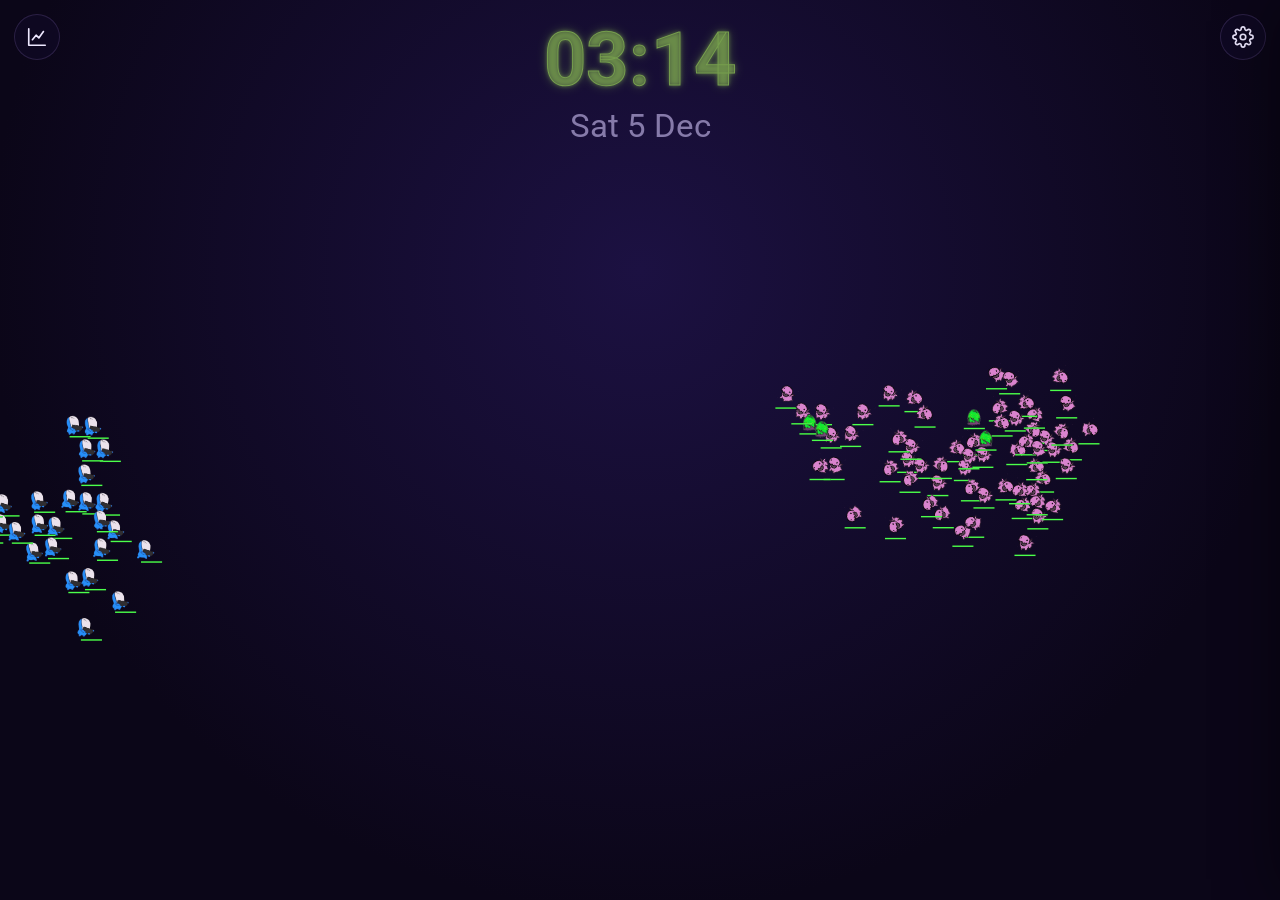
<file: index.html>
<!DOCTYPE html>
<html lang="en"><head><meta charset="utf-8"><title>🕒ClockLing</title>
<meta http-equiv="refresh" content="0; url=clockling.html">
<link rel="canonical" href="clockling.html"></head>
<body><a href="clockling.html">Open Clockling</a>
<script>location.replace("clockling.html" + location.hash);</script></body></html>
</file>
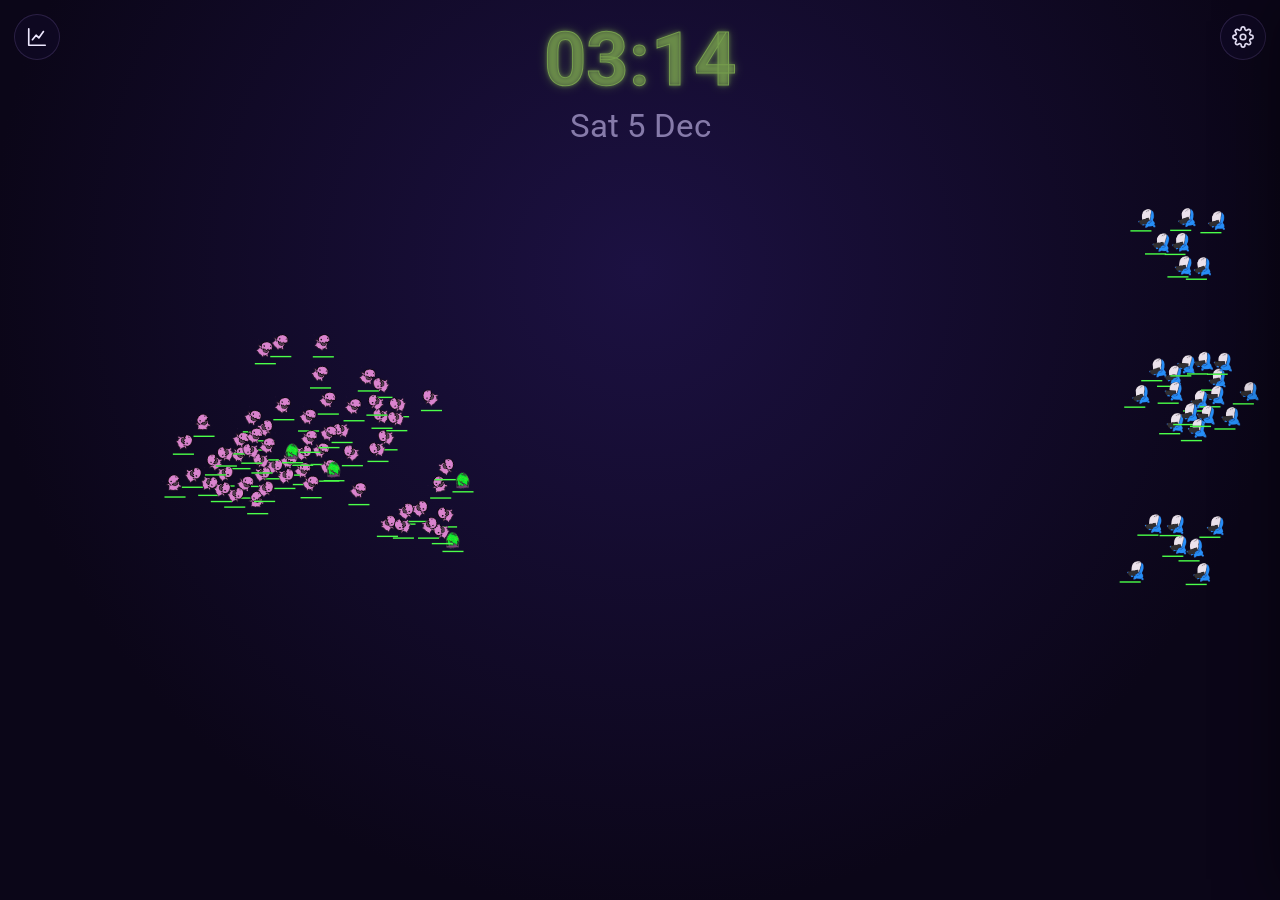
<file: clockling.html>
<!DOCTYPE html>
<html lang="en">
<head>
<meta charset="utf-8">
<meta name="viewport" content="width=device-width, initial-scale=1, viewport-fit=cover">
<title>🕒ClockLing</title>
<meta name="description" content="Time on top. Total war underneath. A live zerglings-vs-marines battle with a clock on top.">
<meta property="og:title" content="🕒ClockLing">
<meta property="og:description" content="Time on top. Total war underneath. A live zerglings-vs-marines battle with a clock on top.">
<meta property="og:image" content="https://raw.githubusercontent.com/mattsamuelau/clockling/main/docs/screenshot.png">
<meta name="theme-color" content="#0b0618">
<link rel="icon" href="app/icon.png">
<link rel="preconnect" href="https://fonts.googleapis.com">
<link rel="preconnect" href="https://fonts.gstatic.com" crossorigin>
<link href="https://fonts.googleapis.com/css2?family=Roboto:wght@400;500;700&display=swap" rel="stylesheet">
<style>
:root {
    --bg: #0b0618;
    --panel: rgba(19, 12, 42, 0.86);
    --card: rgba(255, 255, 255, 0.04);
    --line: rgba(195, 155, 255, 0.16);
    --text: #eee8ff;
    --dim: #a59bc9;
    --green: #b6ff5e;
    --purple: #c39bff;
    --radius: 14px;
    color-scheme: dark;
}
* { box-sizing: border-box; }
html, body { margin: 0; height: 100%; overflow: hidden; background: var(--bg); }
body { font: 14px/1.4 Roboto, "Segoe UI", system-ui, sans-serif; color: var(--text); -webkit-tap-highlight-color: transparent; }

/* ---------------------------------------------------------------- battlefield */
#stage { position: fixed; inset: 0; cursor: crosshair; user-select: none; }
#bg { position: absolute; inset: 0; background: radial-gradient(ellipse at 50% 30%, #1c1142 0%, #0b0618 72%); }
#swarm { position: absolute; inset: 0; width: 100%; height: 100%; z-index: 2; }
#clock {
    position: absolute; z-index: 3; pointer-events: none; padding: 0 4%;
    display: flex; flex-direction: column; text-align: center; align-items: center;
    opacity: 0.6;   /* the ESP32 learning: lighter so the battle reads through */
}
#clock.behind { z-index: 1; }
#clock.hidden { display: none; }
#clock .time {
    font-weight: 700; line-height: 1; letter-spacing: 0.01em;
    color: rgba(182, 255, 94, 0.35);
    -webkit-text-stroke: 1px #b6ff5e;
    text-shadow: 0 0 4px rgba(182, 255, 94, 0.7), 0 0 11px rgba(182, 255, 94, 0.45);
}
#clock .sec { font-weight: 700; color: #c3a6ff; margin-top: 0.15em; }
#clock .date { color: #cfc3f5; margin-top: 0.2em; }
#clock.p0 { top: 2.5%; left: 0; right: 0; }
#clock.p1 { top: 50%; left: 0; right: 0; transform: translateY(-50%); }
#clock.p2 { bottom: 3%; left: 0; right: 0; }
#clock.p3 { top: 2.5%; left: 0; align-items: flex-start; text-align: left; }
#clock.p4 { top: 2.5%; right: 0; align-items: flex-end; text-align: right; }
#clock.p5 { bottom: 3%; left: 0; align-items: flex-start; text-align: left; }
#clock.p6 { bottom: 3%; right: 0; align-items: flex-end; text-align: right; }

/* ---------------------------------------------------------------- gear button */
.fab {
    position: fixed; top: max(14px, env(safe-area-inset-top)); right: max(14px, env(safe-area-inset-right));
    z-index: 20; width: 46px; height: 46px; border-radius: 50%;
    border: 1px solid var(--line); background: rgba(19, 12, 42, 0.55);
    backdrop-filter: blur(10px); -webkit-backdrop-filter: blur(10px);
    color: var(--text); display: grid; place-items: center; cursor: pointer;
    transition: opacity 0.4s, transform 0.2s, background 0.2s;
}
.fab:hover { background: rgba(60, 40, 110, 0.75); transform: rotate(30deg); }
.fab svg { width: 22px; height: 22px; }
body.idle .fab { opacity: 0.12; }
body.embed .fab { opacity: 0; }
body.embed:hover .fab { opacity: 0.8; }
body.drawer-open .fab { opacity: 0; pointer-events: none; }

/* ---------------------------------------------------------------- drawer */
#drawer {
    position: fixed; top: 0; right: 0; bottom: 0; z-index: 30; width: min(380px, 100vw);
    background: var(--panel); border-left: 1px solid var(--line);
    backdrop-filter: blur(18px) saturate(140%); -webkit-backdrop-filter: blur(18px) saturate(140%);
    transform: translateX(105%); transition: transform 0.28s cubic-bezier(.2,.8,.2,1);
    display: flex; flex-direction: column; box-shadow: -20px 0 60px rgba(0, 0, 0, 0.45);
}
body.drawer-open #drawer { transform: none; }
@media (max-width: 640px) {
    #drawer { top: auto; left: 0; width: 100vw; height: 78vh; border-left: 0; border-top: 1px solid var(--line);
              border-radius: 20px 20px 0 0; transform: translateY(105%); }
}
.drawer-head { display: flex; align-items: center; gap: 10px; padding: 18px 18px 12px; }
.brand { flex: 1; }
.brand h1 { margin: 0; font-size: 20px; font-weight: 700; letter-spacing: 0.04em; color: var(--green);
            text-shadow: 0 0 12px rgba(182, 255, 94, 0.35); }
.brand p { margin: 2px 0 0; color: var(--dim); font-size: 12px; }
.icon-btn { width: 34px; height: 34px; border-radius: 10px; border: 1px solid var(--line); background: var(--card);
            color: var(--text); cursor: pointer; display: grid; place-items: center; font-size: 18px; }
.icon-btn:hover { border-color: var(--purple); }
.drawer-body { flex: 1; overflow-y: auto; padding: 4px 18px 18px; scrollbar-width: thin; scrollbar-color: #4b3f7a transparent; }
.card { background: var(--card); border: 1px solid var(--line); border-radius: var(--radius); padding: 6px 14px; margin-bottom: 12px; }
.card h2 { margin: 8px 0 4px; font-size: 11px; font-weight: 700; letter-spacing: 0.12em; text-transform: uppercase; color: var(--purple); }
.row { display: flex; align-items: center; gap: 12px; min-height: 44px; padding: 6px 0; border-top: 1px solid rgba(195, 155, 255, 0.07); }
.card h2 + .row { border-top: 0; }
/* ---------------------------------------------------------------- battle stats pop-out (top left) */
.fab-left { right: auto; left: max(14px, env(safe-area-inset-left)); }
.fab-left:hover { transform: none; }
body.stats-open .fab-left { opacity: 0; pointer-events: none; }
#statsPanel {
    position: fixed; z-index: 25; top: max(14px, env(safe-area-inset-top)); left: max(14px, env(safe-area-inset-left));
    width: min(360px, calc(100vw - 28px)); max-height: calc(100vh - 28px); overflow-y: auto;
    background: var(--panel); border: 1px solid var(--line); border-radius: var(--radius);
    backdrop-filter: blur(18px) saturate(140%); -webkit-backdrop-filter: blur(18px) saturate(140%);
    box-shadow: 0 20px 60px rgba(0, 0, 0, 0.45); padding: 0 14px;
    transform-origin: top left; transform: scale(0.92); opacity: 0; pointer-events: none;
    transition: transform 0.2s cubic-bezier(.2,.8,.2,1), opacity 0.2s;
}
body.stats-open #statsPanel { transform: none; opacity: 1; pointer-events: auto; }
.stats-head { display: flex; align-items: center; justify-content: space-between; padding: 14px 0 4px; }
.stats-head h1 { margin: 0; font-size: 13px; font-weight: 700; letter-spacing: 0.12em; text-transform: uppercase; color: var(--purple); }
.teams { display: grid; grid-template-columns: 1fr 1fr; gap: 10px; padding: 6px 0 10px; }
.team { border-radius: 10px; padding: 8px 10px; background: rgba(255, 255, 255, 0.03); border-top: 2px solid; }
.team.terran { border-color: #4a90ff; box-shadow: inset 0 0 0 1px rgba(74, 144, 255, 0.18); }
.team.zerg { border-color: #d9479f; box-shadow: inset 0 0 0 1px rgba(217, 71, 159, 0.18); }
.team-name { display: flex; align-items: center; gap: 6px; font-size: 11px; font-weight: 700; letter-spacing: 0.12em; text-transform: uppercase; margin-bottom: 4px; }
.team-name i { width: 8px; height: 8px; border-radius: 2px; }
.team.terran .team-name i { background: #4a90ff; box-shadow: 3px 0 0 #ff4d4d; }
.team.zerg .team-name i { background: #d9479f; box-shadow: 3px 0 0 var(--green); }
.team dl { display: grid; grid-template-columns: 1fr auto; gap: 2px 8px; margin: 0; font-size: 12px; }
.team dt { color: var(--dim); }
.team dd { margin: 0; text-align: right; font-weight: 700; font-variant-numeric: tabular-nums; color: var(--text); }
.chart-head { display: flex; align-items: center; justify-content: space-between; gap: 8px; padding-top: 4px; }
.chart-title { font-size: 12px; color: var(--dim); }
.seg.small button { padding: 3px 7px; font-size: 11px; }
.chart-wrap { position: relative; margin: 8px 0 4px; }
#statChart { display: block; width: 100%; height: 120px; border-radius: 8px; touch-action: none; }
.chart-tip { display: none; position: absolute; top: 4px; pointer-events: none; background: rgba(11, 6, 24, 0.94); border: 1px solid var(--line); border-radius: 8px; padding: 5px 8px; font-size: 11px; white-space: nowrap; }
.chart-tip b { display: block; color: var(--dim); font-weight: 500; margin-bottom: 2px; }
.chart-tip span { display: flex; align-items: center; gap: 5px; color: var(--text); font-variant-numeric: tabular-nums; }
.legend { display: flex; flex-wrap: wrap; gap: 4px 14px; font-size: 11px; color: var(--text); padding-bottom: 8px; }
.legend span { display: flex; align-items: center; gap: 5px; }
.legend .muted { color: var(--dim); }
.swatch { display: inline-block; width: 10px; height: 10px; border-radius: 3px; flex: none; }
.swatch.terran { background: #4a90ff; }
.swatch.zerg { background: #d9479f; }
#cardStats .btn.block { margin-bottom: 10px; }

.row .lbl { flex: 1; min-width: 0; }
.row .lbl b { display: block; font-weight: 500; }
.row .lbl small { display: block; color: var(--dim); font-size: 12px; }
.row.slider { flex-wrap: wrap; }
.row.slider .lbl { display: flex; justify-content: space-between; align-items: baseline; flex-basis: 100%; }
.row.stack .lbl { display: block; }
.row.slider .val { color: var(--green); font-variant-numeric: tabular-nums; font-weight: 700; }

/* switch */
.sw { position: relative; width: 44px; height: 26px; flex: none; }
.sw input { opacity: 0; width: 0; height: 0; position: absolute; }
.sw span { position: absolute; inset: 0; border-radius: 26px; background: #2b2150; border: 1px solid var(--line); transition: 0.2s; cursor: pointer; }
.sw span::after { content: ""; position: absolute; width: 20px; height: 20px; left: 2px; top: 2px; border-radius: 50%; background: #cfc4ff; transition: 0.2s; }
.sw input:checked + span { background: rgba(182, 255, 94, 0.35); border-color: var(--green); }
.sw input:checked + span::after { transform: translateX(18px); background: var(--green); }
.sw input:focus-visible + span { outline: 2px solid var(--purple); outline-offset: 2px; }

/* range */
input[type=range] { -webkit-appearance: none; appearance: none; width: 100%; height: 22px; background: transparent; cursor: pointer; }
input[type=range]::-webkit-slider-runnable-track { height: 6px; border-radius: 6px; background: linear-gradient(90deg, var(--green) var(--p, 50%), #2b2150 var(--p, 50%)); }
input[type=range]::-moz-range-track { height: 6px; border-radius: 6px; background: #2b2150; }
input[type=range]::-moz-range-progress { height: 6px; border-radius: 6px; background: var(--green); }
input[type=range]::-webkit-slider-thumb { -webkit-appearance: none; width: 20px; height: 20px; margin-top: -7px; border-radius: 50%; background: #fff; border: 3px solid var(--green); box-shadow: 0 0 10px rgba(182, 255, 94, 0.5); }
input[type=range]::-moz-range-thumb { width: 14px; height: 14px; border-radius: 50%; background: #fff; border: 3px solid var(--green); }

select, input[type=text], input[type=number], input[type=search] {
    background: #1a1236; color: var(--text); border: 1px solid var(--line); border-radius: 10px;
    padding: 8px 10px; font: inherit; outline: none;
}
select:focus, input:focus { border-color: var(--purple); }
select { cursor: pointer; }
input[type=text].wide, input[type=search] { width: 100%; }
input[type=number] { width: 88px; text-align: right; }
input.invalid { border-color: #ff6b6b; }

.seg { display: flex; background: #1a1236; border: 1px solid var(--line); border-radius: 10px; padding: 3px; gap: 2px; }
.seg button { flex: 1; border: 0; background: transparent; color: var(--dim); padding: 6px 8px; border-radius: 8px; cursor: pointer; font: inherit; font-size: 13px; }
.seg button.on { background: rgba(182, 255, 94, 0.18); color: var(--green); font-weight: 700; }

.btn { border: 1px solid var(--line); background: var(--card); color: var(--text); border-radius: 11px; padding: 10px 14px;
       font: inherit; font-weight: 500; cursor: pointer; transition: 0.15s; }
.btn:hover { border-color: var(--purple); background: rgba(195, 155, 255, 0.1); }
.btn.primary { background: var(--green); color: #12091f; border-color: var(--green); font-weight: 700; }
.btn.primary:hover { background: #c9ff86; }
.btn.block { width: 100%; margin: 6px 0 8px; }

/* advanced */
details.adv { border-top: 1px solid rgba(195, 155, 255, 0.07); }
details.adv:first-of-type { border-top: 0; }
details.adv summary { list-style: none; cursor: pointer; padding: 11px 0; display: flex; align-items: center; gap: 8px; font-weight: 500; }
details.adv summary::-webkit-details-marker { display: none; }
details.adv summary::before { content: "›"; color: var(--purple); font-size: 18px; transition: transform 0.2s; width: 10px; }
details.adv[open] summary::before { transform: rotate(90deg); }
details.adv summary .badge { margin-left: auto; font-size: 11px; color: #12091f; background: var(--green); border-radius: 10px; padding: 1px 7px; }
.adv-row { display: flex; align-items: center; gap: 8px; padding: 6px 0 6px 18px; }
.adv-row .lbl { flex: 1; min-width: 0; }
.adv-row .lbl b { display: block; font-weight: 500; font-size: 13px; }
.adv-row .lbl small { display: block; color: var(--dim); font-size: 11.5px; }
.adv-row.changed .lbl b { color: var(--green); }
.rev { border: 0; background: transparent; color: var(--dim); cursor: pointer; font-size: 16px; width: 26px; visibility: hidden; }
.adv-row.changed .rev { visibility: visible; }
.rev:hover { color: var(--green); }
#advSearch { margin: 6px 0 4px; }

.drawer-foot { padding: 14px 18px calc(14px + env(safe-area-inset-bottom)); border-top: 1px solid var(--line); display: flex; gap: 10px; }
.drawer-foot .btn { flex: 1; }
.fine { color: var(--dim); font-size: 12px; text-align: center; margin: 4px 0 14px; }
.fine a { color: var(--purple); }
kbd { font: 11px Roboto, monospace; border: 1px solid var(--line); border-radius: 5px; padding: 1px 5px; color: var(--text); }

/* ---------------------------------------------------------------- share modal */
#modal { position: fixed; inset: 0; z-index: 40; display: none; place-items: center; background: rgba(5, 2, 12, 0.6); backdrop-filter: blur(4px); padding: 16px; }
#modal.open { display: grid; }
.sheet { width: min(560px, 100%); max-height: 90vh; overflow-y: auto; background: #140c2c; border: 1px solid var(--line); border-radius: 18px; padding: 20px; box-shadow: 0 30px 80px rgba(0, 0, 0, 0.6); }
.sheet h3 { margin: 0 0 4px; font-size: 18px; }
.sheet > p { margin: 0 0 14px; color: var(--dim); font-size: 13px; }
.field { margin-bottom: 14px; }
.field label { display: block; font-weight: 500; margin-bottom: 6px; }
.field small { display: block; color: var(--dim); font-size: 12px; margin-top: 6px; }
.copy { display: flex; gap: 8px; }
.copy textarea { flex: 1; resize: none; height: 64px; background: #1a1236; color: var(--text); border: 1px solid var(--line); border-radius: 10px; padding: 8px 10px; font: 12px/1.4 ui-monospace, Consolas, monospace; }
.copy .btn { white-space: nowrap; }

#toast { position: fixed; left: 50%; bottom: 28px; z-index: 50; transform: translate(-50%, 20px); opacity: 0; pointer-events: none;
         background: #1f1540; border: 1px solid var(--line); color: var(--text); padding: 10px 16px; border-radius: 12px; transition: 0.25s; }
#toast.show { opacity: 1; transform: translate(-50%, 0); }
</style>
</head>
<body>
<div id="stage">
    <div id="bg"></div>
    <div id="clock" class="p0"><div class="time">--:--</div><div class="sec"></div><div class="date"></div></div>
    <canvas id="swarm"></canvas>
</div>

<button class="fab" id="gear" aria-label="Settings" title="Settings (S)">
    <svg viewBox="0 0 24 24" fill="none" stroke="currentColor" stroke-width="1.8" stroke-linecap="round" stroke-linejoin="round"><circle cx="12" cy="12" r="3"/><path d="M19.4 15a1.65 1.65 0 0 0 .33 1.82l.06.06a2 2 0 1 1-2.83 2.83l-.06-.06a1.65 1.65 0 0 0-1.82-.33 1.65 1.65 0 0 0-1 1.51V21a2 2 0 1 1-4 0v-.09A1.65 1.65 0 0 0 9 19.4a1.65 1.65 0 0 0-1.82.33l-.06.06a2 2 0 1 1-2.83-2.83l.06-.06A1.65 1.65 0 0 0 4.68 15a1.65 1.65 0 0 0-1.51-1H3a2 2 0 1 1 0-4h.09A1.65 1.65 0 0 0 4.6 9a1.65 1.65 0 0 0-.33-1.82l-.06-.06a2 2 0 1 1 2.83-2.83l.06.06A1.65 1.65 0 0 0 9 4.68a1.65 1.65 0 0 0 1-1.51V3a2 2 0 1 1 4 0v.09a1.65 1.65 0 0 0 1 1.51 1.65 1.65 0 0 0 1.82-.33l.06-.06a2 2 0 1 1 2.83 2.83l-.06.06A1.65 1.65 0 0 0 19.4 9a1.65 1.65 0 0 0 1.51 1H21a2 2 0 1 1 0 4h-.09a1.65 1.65 0 0 0-1.51 1z"/></svg>
</button>

<button class="fab fab-left" id="statsBtn" aria-label="Battle stats" title="Battle stats (T)" aria-expanded="false" aria-controls="statsPanel">
    <svg viewBox="0 0 24 24" fill="none" stroke="currentColor" stroke-width="1.8" stroke-linecap="round" stroke-linejoin="round"><path d="M3 3v18h18"/><path d="M7 15l4-5 3 3 5-7"/></svg>
</button>

<aside id="statsPanel" aria-label="Battle stats" aria-hidden="true">
    <div class="stats-head">
        <h1>Battle stats</h1>
        <button class="icon-btn" id="closeStats" aria-label="Close battle stats">&times;</button>
    </div>
    <section id="cardStats"></section>
</aside>

<aside id="drawer" aria-label="Settings">
    <div class="drawer-head">
        <div class="brand"><h1>CLOCKLING</h1><p>Time on top. Total war underneath.</p></div>
        <button class="icon-btn" id="closeDrawer" aria-label="Close settings">&times;</button>
    </div>
    <div class="drawer-body" id="drawerBody">
        <section class="card" id="cardClock"><h2>Clock</h2></section>
        <section class="card" id="cardBattle"><h2>Battle</h2></section>
        <section class="card" id="cardAdv">
            <h2>Advanced tuning</h2>
            <input type="search" id="advSearch" placeholder="Search settings, e.g. marine range" aria-label="Search settings">
            <div id="advGroups"></div>
        </section>
        <p class="fine">Tap the battlefield to splat units &middot; <kbd>S</kbd> settings &middot; <kbd>R</kbd> restart<br>
            <a href="https://github.com/mattsamuelau/clockling" target="_blank" rel="noopener">github.com/mattsamuelau/clockling</a></p>
    </div>
    <div class="drawer-foot">
        <button class="btn" id="resetAll">Reset all</button>
        <button class="btn primary" id="openShare">Share / embed</button>
    </div>
</aside>

<div id="modal" role="dialog" aria-modal="true" aria-labelledby="shareTitle">
    <div class="sheet">
        <h3 id="shareTitle">Share your Clockling</h3>
        <p>Links carry your current settings, so whoever opens one sees exactly this battle.</p>
        <div class="field">
            <label for="shareLink">Link</label>
            <div class="copy"><textarea id="shareLink" readonly></textarea><button class="btn" data-copy="shareLink">Copy</button></div>
            <small id="shareNote"></small>
        </div>
        <div class="field">
            <label for="shareEmbed">Embed on a website</label>
            <div class="copy"><textarea id="shareEmbed" readonly></textarea><button class="btn" data-copy="shareEmbed">Copy</button></div>
            <small>Paste into any page that allows iframes (blogs, Notion, dashboards). The settings button hides until hovered.</small>
        </div>
        <div class="field">
            <label for="shareMd">GitHub README / Markdown</label>
            <div class="copy"><textarea id="shareMd" readonly></textarea><button class="btn" data-copy="shareMd">Copy</button></div>
            <small>GitHub won't run live pages inside a README, so this shows the animated demo and opens your setup when clicked.</small>
        </div>
        <button class="btn block" id="closeShare">Done</button>
    </div>
</div>
<div id="toast" role="status"></div>

<script src="app/js/settings.js"></script>
<script src="app/js/tuning-meta.js"></script>
<script src="app/js/brains.js"></script>
<script src="app/js/swarm.js"></script>
<script>
(function () {
    "use strict";

    var PUBLIC_URL = "https://mattsamuelau.github.io/clockling/clockling.html";
    var DEMO_GIF = "https://raw.githubusercontent.com/mattsamuelau/clockling/main/docs/demo.gif";
    var STORE = "clockling.v2";
    var TUNING = Swarm.TUNING;
    var META = TUNING_META;
    var DEF_SETTINGS = JSON.parse(JSON.stringify(SETTINGS));
    var DEF_TUNING = JSON.parse(JSON.stringify(TUNING));
    var HIDDEN_TUNING = { mapW: 1, mapH: 1 };   /* set by the page from the window size */
    var $ = function (id) { return document.getElementById(id); };
    var clockEl = $("clock");
    var scale = 1;          /* CSS px per logical battlefield px */

    /* ------------------------------------------------------------ state */
    function isWebKey(k) { var m = META.settings[k]; return m && m.only !== "esp32"; }

    function diff(cur, def, skip) {
        var out = {};
        for (var k in cur) {
            if (skip && skip[k]) continue;
            if (cur[k] !== def[k]) out[k] = cur[k];
        }
        return out;
    }

    function applyObj(target, src) {
        for (var k in src) if (Object.prototype.hasOwnProperty.call(target, k)) target[k] = src[k];
    }

    function readStore() {
        try { return JSON.parse(localStorage.getItem(STORE) || "{}"); } catch (e) { return {}; }
    }

    function save() {
        refreshPresets();
        try {
            localStorage.setItem(STORE, JSON.stringify({
                s: diff(SETTINGS, DEF_SETTINGS), t: diff(TUNING, DEF_TUNING, HIDDEN_TUNING)
            }));
        } catch (e) {}
    }

    function b64urlEncode(str) {
        return btoa(unescape(encodeURIComponent(str))).replace(/\+/g, "-").replace(/\//g, "_").replace(/=+$/, "");
    }
    function b64urlDecode(str) {
        str = str.replace(/-/g, "+").replace(/_/g, "/");
        while (str.length % 4) str += "=";
        return decodeURIComponent(escape(atob(str)));
    }

    /* hash: #s=<base64url JSON {s:{settings}, t:{tuning}}>&e=1 (embed) */
    function readHash() {
        var out = { cfg: null, embed: false };
        var h = (location.hash || "").replace(/^#/, "");
        h.split("&").forEach(function (part) {
            var kv = part.split("=");
            if (kv[0] === "s" && kv[1]) {
                try { out.cfg = JSON.parse(b64urlDecode(kv[1])); } catch (e) {}
            } else if (kv[0] === "e") {
                out.embed = kv[1] !== "0";
            }
        });
        return out;
    }

    var stored = readStore();
    applyObj(SETTINGS, stored.s || {});
    var storedTuning = stored.t || {};
    var hash = readHash();
    if (hash.cfg) {   /* a shared link: view it without overwriting this browser's saved setup */
        applyObj(SETTINGS, hash.cfg.s || {});
        applyObj(storedTuning, hash.cfg.t || {});
    }
    if (hash.embed) document.body.classList.add("embed");
    Swarm.setTuning(storedTuning);

    /* ------------------------------------------------------------ layout */
    function layout() {
        var vw = window.innerWidth, vh = window.innerHeight;
        var short = Math.min(vw, vh);
        var field = +SETTINGS.fieldSize || 320;
        scale = short / field;
        var ratio = scale * (window.devicePixelRatio || 1);
        Swarm.resize(vw / scale, vh / scale, ratio);
        /* clock sizes follow the screen (ESP32: 36/15/16 px on a 240 px short side) */
        var k = short * (+SETTINGS.clockScale || 1);
        clockEl.querySelector(".time").style.fontSize = (k * 0.15) + "px";
        clockEl.querySelector(".sec").style.fontSize = (k * 0.0625) + "px";
        clockEl.querySelector(".date").style.fontSize = (k * 0.067) + "px";
    }

    function applyClockLayout() {
        var p = +SETTINGS.clockPosition || 0;
        clockEl.className = "p" + p + (SETTINGS.clockBehind ? " behind" : "") + (SETTINGS.showClock ? "" : " hidden");
    }

    /* ------------------------------------------------------------ clock */
    var DAYS = { Sun: 1, Mon: 1, Tue: 1, Wed: 1, Thu: 1, Fri: 1, Sat: 1 };
    function zone() {
        var z = SETTINGS.timeZone;
        return (!z || z === "auto") ? undefined : z;
    }
    function validZone(z) {
        if (!z || z === "auto") return true;
        try { new Intl.DateTimeFormat("en-GB", { timeZone: z }); return true; } catch (e) { return false; }
    }
    function pad(n) { return (n < 10 ? "0" : "") + n; }

    function tick() {
        var tz = validZone(SETTINGS.timeZone) ? zone() : undefined;
        var parts = {};
        new Intl.DateTimeFormat("en-GB", {
            timeZone: tz, hourCycle: "h23", hour: "numeric", minute: "numeric", second: "numeric",
            weekday: "short", day: "numeric", month: "short"
        }).formatToParts(new Date()).forEach(function (p) { parts[p.type] = p.value; });
        var h = parseInt(parts.hour, 10) % 24;
        var hh = SETTINGS.hour24 ? h : (h % 12 === 0 ? 12 : h % 12);
        clockEl.querySelector(".time").textContent = pad(hh) + ":" + pad(parseInt(parts.minute, 10));
        clockEl.querySelector(".sec").textContent = SETTINGS.showSeconds ? ":" + pad(parseInt(parts.second, 10)) : "";
        clockEl.querySelector(".sec").style.display = SETTINGS.showSeconds ? "" : "none";
        clockEl.querySelector(".date").textContent = parts.weekday + " " + parts.day + " " + parts.month;
    }

    /* ------------------------------------------------------------ settings UI */
    function el(tag, cls, html) {
        var e = document.createElement(tag);
        if (cls) e.className = cls;
        if (html != null) e.innerHTML = html;
        return e;
    }
    function label(title, hint) {
        var l = el("div", "lbl");
        var b = el("b"); b.textContent = title; l.appendChild(b);
        if (hint) { var s = el("small"); s.textContent = hint; l.appendChild(s); }
        return l;
    }

    function changed(key) {
        if (key === "gameSpeed") Swarm.setGameSpeed(SETTINGS.gameSpeed);
        else if (key === "unitScale") Swarm.setUnitScale(SETTINGS.unitScale);
        else if (key === "fieldSize" || key === "clockScale") layout();
        else if (key === "musicTrack" || key === "musicVolume") setMusic();
        else if (key === "zergBrain" || key === "terranBrain") Swarm.setTuning({});   /* re-layer the brains */
        else if (key === "unlockMultipliers") {
            /* locking again: clamp back into the sliders' range, then redraw the drawer */
            if (!SETTINGS.unlockMultipliers) Object.keys(UNLOCKABLE).forEach(function (k) {
                var mm = META.settings[k];
                SETTINGS[k] = Math.max(mm.min, Math.min(mm.max, SETTINGS[k]));
            });
            Swarm.setGameSpeed(SETTINGS.gameSpeed); Swarm.setUnitScale(SETTINGS.unitScale);
            save(); buildAll();
        }
        if (/^clock|showClock/.test(key)) applyClockLayout();
        tick();
        save();
    }

    function switchRow(parent, key, title, hint) {
        var row = el("div", "row");
        row.appendChild(label(title, hint));
        var sw = el("label", "sw");
        var input = el("input"); input.type = "checkbox"; input.checked = !!SETTINGS[key];
        input.setAttribute("aria-label", title);
        input.addEventListener("change", function () { SETTINGS[key] = input.checked; changed(key); });
        sw.appendChild(input); sw.appendChild(el("span"));
        row.appendChild(sw);
        parent.appendChild(row);
        return input;
    }

    /* Speed / Units: free number boxes once "Unlock speed & units" is on */
    var UNLOCKABLE = { gameSpeed: 1, unitScale: 1 };
    function numberRow(parent, key, title, fmt) {
        var row = el("div", "row");
        var l = label(title, "Unlocked: any multiplier, 0.1 - 50");
        row.appendChild(l);
        var n = el("input"); n.type = "number"; n.min = 0.1; n.max = 50; n.step = 0.1; n.value = SETTINGS[key];
        n.setAttribute("aria-label", title);
        n.style.width = "6em";
        n.addEventListener("change", function () {
            var v = Math.max(0.1, Math.min(50, +n.value || 1));
            n.value = v; SETTINGS[key] = v; changed(key);
        });
        row.appendChild(n);
        parent.appendChild(row);
        return n;
    }
    function sliderRow(parent, key, title, fmt) {
        if (UNLOCKABLE[key] && SETTINGS.unlockMultipliers) return numberRow(parent, key, title, fmt);
        var m = META.settings[key];
        var row = el("div", "row slider");
        var l = label(title);
        var val = el("span", "val");
        l.appendChild(val);
        row.appendChild(l);
        var r = el("input"); r.type = "range"; r.min = m.min; r.max = m.max; r.step = m.step; r.value = SETTINGS[key];
        r.setAttribute("aria-label", title);
        function show() {
            val.textContent = fmt(+r.value);
            r.style.setProperty("--p", ((r.value - m.min) / (m.max - m.min) * 100) + "%");
        }
        r.addEventListener("input", function () { SETTINGS[key] = +r.value; show(); changed(key); });
        show();
        row.appendChild(r);
        parent.appendChild(row);
        return r;
    }

    function selectRow(parent, key, title, options) {
        var row = el("div", "row");
        row.appendChild(label(title));
        var s = el("select"); s.setAttribute("aria-label", title);
        options.forEach(function (o, i) {
            var opt = el("option"); opt.value = i; opt.textContent = o; s.appendChild(opt);
        });
        s.value = SETTINGS[key];
        s.addEventListener("change", function () { SETTINGS[key] = +s.value; changed(key); });
        row.appendChild(s);
        parent.appendChild(row);
        return s;
    }

    function segRow(parent, key, title, hint, options) {
        var row = el("div", "row slider");
        row.appendChild(label(title, hint));
        var seg = el("div", "seg");
        Object.keys(options).forEach(function (v) {
            var b = el("button"); b.type = "button"; b.textContent = options[v];
            if (+v === +SETTINGS[key]) b.className = "on";
            b.addEventListener("click", function () {
                SETTINGS[key] = +v;
                Array.prototype.forEach.call(seg.children, function (c) { c.className = ""; });
                b.className = "on";
                changed(key);
            });
            seg.appendChild(b);
        });
        row.appendChild(seg);
        parent.appendChild(row);
    }

    function timeZoneRow(parent) {
        var row = el("div", "row slider stack");
        var local = Intl.DateTimeFormat().resolvedOptions().timeZone || "this device";
        row.appendChild(label("Time zone", "Leave blank for this device (" + local + ")"));
        var input = el("input", "wide"); input.type = "text";
        input.placeholder = "Auto (" + local + ")";
        input.setAttribute("list", "tzList");
        input.setAttribute("aria-label", "Time zone");
        input.value = SETTINGS.timeZone === "auto" ? "" : SETTINGS.timeZone;
        var list = el("datalist"); list.id = "tzList";
        var zones = (Intl.supportedValuesOf && Intl.supportedValuesOf("timeZone")) ||
            ["Europe/London", "Europe/Paris", "America/New_York", "America/Los_Angeles", "Asia/Tokyo", "Australia/Sydney", "UTC"];
        zones.forEach(function (z) { var o = el("option"); o.value = z; list.appendChild(o); });
        input.addEventListener("input", function () {
            var v = input.value.trim();
            var ok = validZone(v || "auto");
            input.classList.toggle("invalid", !ok);
            if (ok) { SETTINGS.timeZone = v || "auto"; changed("timeZone"); }
        });
        row.appendChild(input);
        row.appendChild(list);
        parent.appendChild(row);
    }

    var x = function (v) { return (Math.round(v * 100) / 100) + "×"; };


    /* battle presets: battle settings + zerg/terran tuning go back to their
     * defaults, then the preset's overrides apply and the battle restarts.
     * Clock, sound and display settings are left alone. */
    var BATTLE_KEYS = ["gameSpeed", "unitScale", "unitSpeed", "blueShell", "growthMode", "marineSkill", "zergSkill", "zergBrain", "terranBrain"];
    var PRESETS = [
        { name: "Balanced", hint: "Both sides smart, growing armies that swing back and forth: the default fight",
          s: { gameSpeed: 4, unitScale: 3, unitSpeed: 1, blueShell: true, growthMode: true, marineSkill: 1, zergSkill: 0.6, zergBrain: 0, terranBrain: 0 },
          t: {} },
        { name: "Terran", hint: "Smart marines kite and split; a basic swarm piles in",
          s: { gameSpeed: 2.5, unitScale: 2, unitSpeed: 1, blueShell: true, growthMode: false, marineSkill: 1, zergSkill: 0.2, zergBrain: 0, terranBrain: 0 },
          t: { ddayMax: 6, respawnInterval: 9 } },
        { name: "Zerg", hint: "A smart Overmind surrounds and times its banes; basic marines stand and shoot",
          s: { gameSpeed: 2.5, unitScale: 2, unitSpeed: 1, blueShell: true, growthMode: false, marineSkill: 0.2, zergSkill: 1, zergBrain: 0, terranBrain: 0 },
          t: {} },
        { name: "Mental", hint: "Max speed, 5x units, growth mode on, both sides smart and the swarm mega-aggro",
          s: { gameSpeed: 5, unitScale: 5, unitSpeed: 1, blueShell: true, growthMode: true, marineSkill: 1, zergSkill: 1, zergBrain: 0, terranBrain: 0 },
          t: { maxLings: 30, maxBanes: 4, maxMarines: 8, respawnInterval: 1, respawnBatch: 8,
               attackGroupSize: 10, attackOdds: 1.2, zergPatience: 3, zergAllInOdds: 1, zergNoHope: 0.15,
               marineRespawnLo: 4, marineRespawnHi: 6, marineWaveLo: 8, marineWaveHi: 10,
               growthRate: 0.5, growthMax: 1.6 } }
    ];
    function applyPreset(p) {
        BATTLE_KEYS.forEach(function (k) { SETTINGS[k] = DEF_SETTINGS[k]; });
        applyObj(SETTINGS, p.s);
        var t = {};
        for (var k in DEF_TUNING) if (!HIDDEN_TUNING[k]) t[k] = DEF_TUNING[k];
        for (k in p.t) t[k] = p.t[k];
        Swarm.setTuning(t);
        Swarm.setGameSpeed(SETTINGS.gameSpeed);
        Swarm.setUnitScale(SETTINGS.unitScale);
        save();
        buildAll();
        Swarm.restart();
        toast(p.name + " preset: " + p.hint);
    }
    /* true when the live battle settings + tuning are exactly this preset */
    function presetMatches(p) {
        for (var i = 0; i < BATTLE_KEYS.length; i++) {
            var k = BATTLE_KEYS[i];
            if (SETTINGS[k] !== (k in p.s ? p.s[k] : DEF_SETTINGS[k])) return false;
        }
        for (k in DEF_TUNING) {
            if (HIDDEN_TUNING[k]) continue;
            if (TUNING[k] !== (k in p.t ? p.t[k] : DEF_TUNING[k])) return false;
        }
        return true;
    }
    var presetSeg = null;
    function refreshPresets() {
        if (!presetSeg) return;
        PRESETS.forEach(function (p, i) { presetSeg.children[i].className = presetMatches(p) ? "on" : ""; });
    }
    function presetRow(parent) {
        var row = el("div", "row slider");
        row.appendChild(label("Preset", "Resets the battle tuning, then applies the preset"));
        var seg = el("div", "seg");
        PRESETS.forEach(function (p) {
            var b = el("button"); b.type = "button"; b.textContent = p.name; b.title = p.hint;
            b.addEventListener("click", function () { applyPreset(p); });
            seg.appendChild(b);
        });
        row.appendChild(seg);
        parent.appendChild(row);
        presetSeg = seg;
        refreshPresets();
    }

    function buildMain() {
        var c = $("cardClock");
        c.querySelectorAll(".row").forEach(function (r) { r.remove(); });
        switchRow(c, "showClock", "Show clock");
        switchRow(c, "hour24", "24-hour time");
        switchRow(c, "showSeconds", "Show seconds");
        selectRow(c, "clockPosition", "Position", META.settings.clockPosition.options);
        switchRow(c, "clockBehind", "Behind the units", "Units walk over the clock");
        sliderRow(c, "clockScale", "Clock size", function (v) { return Math.round(v * 100) + "%"; });
        timeZoneRow(c);

        var b = $("cardBattle");
        b.querySelectorAll(".row, .btn").forEach(function (r) { r.remove(); });
        presetRow(b);
        sliderRow(b, "gameSpeed", "Speed", x);
        sliderRow(b, "unitScale", "Units", x);
        switchRow(b, "unlockMultipliers", "Unlock speed & units", "Type any multiplier instead of the sliders - it can get mental");
        switchRow(b, "blueShell", "Blue shell", "Wipes cost a minute, comebacks are huge, the loser's waves grow - tides swing");
        switchRow(b, "growthMode", "Growth mode", "Both sides keep reinforcing until one wipes the other out, then it starts again");
        sliderRow(b, "marineSkill", "Marine skill", function (v) { return Math.round(v * 100) + "%"; });
        sliderRow(b, "zergSkill", "Zerg skill", function (v) { return Math.round(v * 100) + "%"; });
        /* brain pickers only once training has produced a brain for that race */
        if (typeof BRAINS !== "undefined" && BRAINS.zerg && BRAINS.zerg.Trained) selectRow(b, "zergBrain", "Overmind", META.settings.zergBrain.options);
        if (typeof BRAINS !== "undefined" && BRAINS.terran && BRAINS.terran.Trained) selectRow(b, "terranBrain", "Commander", META.settings.terranBrain.options);
        segRow(b, "fieldSize", "Battlefield", "Smaller field = bigger units", META.settings.fieldSize.options);
        switchRow(b, "showHealthBars", "Health bars");
        switchRow(b, "showKills", "Kill marks", "One mark per zergling a marine has killed");
        switchRow(b, "soundOn", "Sound effects");
        sliderRow(b, "soundVolume", "Volume", function (v) { return Math.round(v) + "%"; });
        sliderRow(b, "soundRate", "Chatter", function (v) { return v ? x(v) : "Off"; });
        selectRow(b, "musicTrack", "Music", META.settings.musicTrack.options);
        sliderRow(b, "musicVolume", "Music volume", function (v) { return Math.round(v) + "%"; });
        switchRow(b, "gore", "Gore", "Splats and corpses linger much longer");
        var restart = el("button", "btn block"); restart.textContent = "Restart battle";
        restart.addEventListener("click", function () { Swarm.restart(); toast("Battle restarted"); });
        b.appendChild(restart);
    }

    /* advanced: every TUNING key + the remaining settings, grouped like tuning-meta.js */
    var NICE = {
        maxLings: "Max zerglings", maxBanes: "Max banelings", maxMarines: "Max marines",
        lingHp: "Zergling health", baneHp: "Baneling health", marineHp: "Marine health",
        attackGroupSize: "Swarm size to attack", attackOdds: "Attack odds", berserkBanes: "Banelings to berserk",
        lingFleeSpeedMult: "Flee speed", zergSpeed: "Zerg speed", terranSpeed: "Marine speed",
        marineRangeMult: "Marine range", marineScanRadius: "Ling danger radius", allyRadius: "Swarm link radius",
        unitCount: "Starting zerglings", unitSpeed: "Movement speed",
        marineKiteFrac: "Marine kite distance", marineSightMult: "Marine sight", marineEntrySpeed: "March-in speed",
        marineEntryDepth: "March-in depth", marineFleeHpPct: "Marine retreat health", marineTactics: "Marine tactics",
        berserkUntilDeath: "Berserk until death", berserkSpeedMult: "Berserk speed", marineSpawnRateMult: "Marine spawn rate"
    };
    function nice(k) { return NICE[k] || k.replace(/([A-Z])/g, " $1").replace(/^./, function (c) { return c.toUpperCase(); }); }

    function buildAdvanced() {
        var host = $("advGroups");
        host.innerHTML = "";
        var shown = { showClock: 1, hour24: 1, showSeconds: 1, clockPosition: 1, clockBehind: 1, clockScale: 1, timeZone: 1,
                      gameSpeed: 1, unitScale: 1, marineSkill: 1, fieldSize: 1, showHealthBars: 1, showKills: 1, gore: 1,
                      soundOn: 1, soundVolume: 1, soundRate: 1, musicTrack: 1, musicVolume: 1 };
        Object.keys(META.groups).forEach(function (g) {
            var keys = META.groups[g].filter(function (k) {
                if (HIDDEN_TUNING[k] || shown[k]) return false;
                if (META.settings[k]) return isWebKey(k);
                return !!META.tuning[k];
            });
            if (!keys.length) return;
            var d = el("details", "adv");
            var sum = el("summary"); sum.textContent = g;
            var badge = el("span", "badge"); badge.style.display = "none"; sum.appendChild(badge);
            d.appendChild(sum);
            function refreshBadge() {
                var n = d.querySelectorAll(".adv-row.changed").length;
                badge.textContent = n; badge.style.display = n ? "" : "none";
            }
            keys.forEach(function (k) {
                var isSetting = !!META.settings[k];
                var m = isSetting ? META.settings[k] : META.tuning[k];
                var obj = isSetting ? SETTINGS : TUNING;
                var def = isSetting ? DEF_SETTINGS[k] : DEF_TUNING[k];
                var row = el("div", "adv-row");
                row.dataset.search = (k + " " + nice(k) + " " + m.meaning).toLowerCase();
                row.appendChild(label(nice(k), m.meaning));
                var input;
                if (typeof def === "boolean") {
                    var sw = el("label", "sw");
                    input = el("input"); input.type = "checkbox"; input.checked = !!obj[k];
                    sw.appendChild(input); sw.appendChild(el("span"));
                    row.appendChild(sw);
                } else {
                    input = el("input"); input.type = "number"; input.step = "any"; input.value = obj[k];
                    row.appendChild(input);
                }
                input.setAttribute("aria-label", nice(k));
                var rev = el("button", "rev", "↺"); rev.title = "Back to default (" + def + ")";
                row.appendChild(rev);
                function mark() { row.classList.toggle("changed", obj[k] !== def); refreshBadge(); }
                function set(v) {
                    if (isSetting) { SETTINGS[k] = v; changed(k); }
                    else { var o = {}; o[k] = v; Swarm.setTuning(o); save(); }
                    mark();
                }
                input.addEventListener("change", function () {
                    if (input.type === "checkbox") set(input.checked);
                    else if (input.value !== "" && isFinite(+input.value)) set(+input.value);
                });
                rev.addEventListener("click", function () {
                    if (input.type === "checkbox") input.checked = def; else input.value = def;
                    set(def);
                });
                mark();
                d.appendChild(row);
            });
            host.appendChild(d);
        });
    }

    $("advSearch").addEventListener("input", function () {
        var q = this.value.trim().toLowerCase();
        document.querySelectorAll("details.adv").forEach(function (d) {
            var any = false;
            d.querySelectorAll(".adv-row").forEach(function (r) {
                var hit = !q || r.dataset.search.indexOf(q) >= 0;
                r.style.display = hit ? "" : "none";
                any = any || hit;
            });
            d.style.display = any ? "" : "none";
            if (q) d.open = any;
        });
    });

    /* ------------------------------------------------------------ battle stats
     * Units lost per side + a "who's winning" chart: each side's share of the
     * total supply on the field (marine 1, ling/bane 0.5), sampled every 2 s and
     * kept for 30 min. Terran = blue / white / red accent, Zerg = pink-purple /
     * green accent (validated as a pair for colour-blind readers). */
    var STAT_SAMPLE_MS = 2000, STAT_KEEP_MS = 30 * 60000;
    var TERRAN_COL = "#4a90ff", ZERG_COL = "#d9479f";
    var statHist = [], statBattle = 0, statWindow = 5;   /* minutes shown */
    var statHover = null;                                /* hovered x (css px) or null */

    function sampleStats() {
        var st = Swarm.stats();
        if (st.battle !== statBattle) { statBattle = st.battle; statHist = []; }
        var now = Date.now();
        statHist.push({ t: now, z: st.zergSupply, tr: st.terranSupply });
        while (statHist.length && now - statHist[0].t > STAT_KEEP_MS) statHist.shift();
        if (document.body.classList.contains("stats-open")) renderStats(st);
    }

    function fmtAgo(ms) {
        var s = Math.round(ms / 1000);
        return s < 60 ? s + "s ago" : Math.floor(s / 60) + "m " + (s % 60) + "s ago";
    }
    function fmtSupply(v) { return (v % 1 === 0) ? String(v) : v.toFixed(1); }

    function buildStats() {
        var c = $("cardStats");
        c.innerHTML = "";
        var teams = el("div", "teams");
        teams.innerHTML =
            '<div class="team terran"><div class="team-name"><i></i>Terran</div>' +
            '<dl><dt>Marines lost</dt><dd data-k="lost.marine"></dd>' +
            '<dt>On the field</dt><dd data-k="field.marine"></dd>' +
            '<dt>Zerg killed</dt><dd data-k="zergKilled"></dd>' +
            '<dt>Stims used</dt><dd data-k="stims"></dd></dl></div>' +
            '<div class="team zerg"><div class="team-name"><i></i>Zerg</div>' +
            '<dl><dt>Zerglings lost</dt><dd data-k="lost.ling"></dd>' +
            '<dt>Banelings lost</dt><dd data-k="lost.bane"></dd>' +
            '<dt>Eggs lost</dt><dd data-k="lost.egg"></dd>' +
            '<dt>Marines killed</dt><dd data-k="lost.marine"></dd>' +
            '<dt>Banes that hit</dt><dd data-k="baneKills"></dd></dl></div>';
        c.appendChild(teams);

        var head = el("div", "chart-head");
        var title = el("div", "chart-title"); title.textContent = "Who's winning (share of supply)";
        head.appendChild(title);
        var seg = el("div", "seg small");
        [1, 5, 15, 30].forEach(function (m) {
            var b = el("button"); b.type = "button"; b.textContent = m + "m";
            if (m === statWindow) b.className = "on";
            b.addEventListener("click", function () {
                statWindow = m;
                Array.prototype.forEach.call(seg.children, function (x) { x.className = ""; });
                b.className = "on";
                renderStats();
            });
            seg.appendChild(b);
        });
        head.appendChild(seg);
        c.appendChild(head);

        var wrap = el("div", "chart-wrap");
        var cv = el("canvas"); cv.id = "statChart";
        cv.setAttribute("role", "img");
        var tip = el("div", "chart-tip"); tip.id = "statTip";
        wrap.appendChild(cv); wrap.appendChild(tip);
        c.appendChild(wrap);
        var legend = el("div", "legend");
        legend.innerHTML = '<span><i class="swatch terran"></i>Terran</span><span><i class="swatch zerg"></i>Zerg</span>' +
                           '<span class="muted">dashed line = even</span>';
        c.appendChild(legend);

        function hover(e) {
            var r = cv.getBoundingClientRect();
            statHover = (e.touches ? e.touches[0].clientX : e.clientX) - r.left;
            renderStats();
        }
        cv.addEventListener("pointermove", hover);
        cv.addEventListener("pointerdown", hover);
        cv.addEventListener("pointerleave", function () { statHover = null; renderStats(); });

        var reset = el("button", "btn block"); reset.textContent = "Reset stats";
        reset.addEventListener("click", function () { Swarm.resetStats(); sampleStats(); toast("Stats reset"); });
        c.appendChild(reset);
        renderStats();
    }

    function renderStats(st) {
        st = st || Swarm.stats();
        var card = $("cardStats");
        if (!card) return;
        var vals = { "lost.marine": st.lost.marine, "lost.ling": st.lost.ling, "lost.bane": st.lost.bane,
                     "lost.egg": st.lost.egg, "field.marine": st.field.marine,
                     zergKilled: st.lost.ling + st.lost.bane, stims: st.stims, baneKills: st.baneKills };
        card.querySelectorAll("dd[data-k]").forEach(function (d) { d.textContent = vals[d.dataset.k]; });
        drawStatChart();
    }

    function drawStatChart() {
        var cv = $("statChart"), tip = $("statTip");
        if (!cv) return;
        var w = cv.clientWidth, h = cv.clientHeight, dpr = window.devicePixelRatio || 1;
        if (!w || !h) return;
        if (cv.width !== Math.round(w * dpr)) { cv.width = Math.round(w * dpr); cv.height = Math.round(h * dpr); }
        var g = cv.getContext("2d");
        g.setTransform(dpr, 0, 0, dpr, 0, 0);
        g.clearRect(0, 0, w, h);
        var now = Date.now(), span = statWindow * 60000, t0 = now - span;
        var pts = statHist.filter(function (p) { return p.t >= t0 - STAT_SAMPLE_MS; });
        var padT = 4, padB = 16, ph = h - padT - padB;
        function X(t) { return Math.max(0, (t - t0) / span * w); }
        function Y(share) { return padT + share * ph; }   /* share = terran fraction; terran fills the top */
        function share(p) { var tot = p.z + p.tr; return tot > 0 ? p.tr / tot : 0.5; }

        /* axis labels (muted ink) */
        g.fillStyle = "#a59bc9";
        g.font = "10px Roboto, system-ui, sans-serif";
        g.textAlign = "left"; g.fillText(statWindow + "m ago", 0, h - 3);
        g.textAlign = "right"; g.fillText("now", w, h - 3);

        if (pts.length < 2) {
            g.textAlign = "center";
            g.fillText("Collecting data…", w / 2, padT + ph / 2);
            cv.setAttribute("aria-label", "Who's winning chart: not enough data yet");
            tip.style.display = "none";
            return;
        }
        /* zerg fills the whole plot, terran's share is drawn over it from the top */
        g.fillStyle = ZERG_COL;
        g.beginPath();
        g.moveTo(X(pts[0].t), padT); g.lineTo(X(pts[0].t), Y(1));
        g.lineTo(X(pts[pts.length - 1].t), Y(1)); g.lineTo(X(pts[pts.length - 1].t), padT);
        g.closePath(); g.fill();
        g.fillStyle = TERRAN_COL;
        g.beginPath();
        g.moveTo(X(pts[0].t), padT);
        pts.forEach(function (p) { g.lineTo(X(p.t), Y(share(p))); });
        g.lineTo(X(pts[pts.length - 1].t), padT);
        g.closePath(); g.fill();
        /* 2px surface gap along the boundary */
        g.strokeStyle = "#160e30"; g.lineWidth = 2; g.lineJoin = "round";
        g.beginPath();
        pts.forEach(function (p, i) { if (i) g.lineTo(X(p.t), Y(share(p))); else g.moveTo(X(p.t), Y(share(p))); });
        g.stroke();
        /* even line */
        g.strokeStyle = "rgba(255,255,255,0.55)"; g.lineWidth = 1; g.setLineDash([4, 4]);
        g.beginPath(); g.moveTo(0, Y(0.5)); g.lineTo(w, Y(0.5)); g.stroke();
        g.setLineDash([]);

        var last = pts[pts.length - 1];
        var lead = share(last) > 0.5 ? "Terran" : share(last) < 0.5 ? "Zerg" : "Even";
        cv.setAttribute("aria-label", "Who's winning over the last " + statWindow + " minutes. Now: Terran " +
            fmtSupply(last.tr) + " supply, Zerg " + fmtSupply(last.z) + " supply (" + lead + " ahead).");

        /* hover: crosshair + tooltip at the nearest sample */
        if (statHover === null) { tip.style.display = "none"; return; }
        var best = pts[0];
        pts.forEach(function (p) { if (Math.abs(X(p.t) - statHover) < Math.abs(X(best.t) - statHover)) best = p; });
        var bx = X(best.t);
        g.strokeStyle = "rgba(255,255,255,0.8)"; g.lineWidth = 1;
        g.beginPath(); g.moveTo(bx, padT); g.lineTo(bx, padT + ph); g.stroke();
        g.fillStyle = "#fff"; g.strokeStyle = "#160e30"; g.lineWidth = 2;
        g.beginPath(); g.arc(bx, Y(share(best)), 4, 0, 6.283); g.fill(); g.stroke();
        tip.innerHTML = '<b>' + fmtAgo(now - best.t) + '</b>' +
            '<span><i class="swatch terran"></i>Terran ' + fmtSupply(best.tr) + '</span>' +
            '<span><i class="swatch zerg"></i>Zerg ' + fmtSupply(best.z) + '</span>';
        tip.style.display = "block";
        var tw = tip.offsetWidth;
        tip.style.left = Math.max(0, Math.min(w - tw, bx + 10 > w - tw ? bx - tw - 10 : bx + 10)) + "px";
    }
    setInterval(sampleStats, STAT_SAMPLE_MS);

    function buildAll() { buildMain(); buildStats(); buildAdvanced(); }

    /* ------------------------------------------------------------ drawer / modal */
    function openDrawer(open) {
        document.body.classList.toggle("drawer-open", open);
        $("drawer").setAttribute("aria-hidden", open ? "false" : "true");
    }
    $("gear").addEventListener("click", function () { openDrawer(true); });
    function openStats(open) {
        document.body.classList.toggle("stats-open", open);
        $("statsPanel").setAttribute("aria-hidden", open ? "false" : "true");
        $("statsBtn").setAttribute("aria-expanded", open ? "true" : "false");
        if (open) setTimeout(function () { renderStats(); }, 30);
    }
    $("statsBtn").addEventListener("click", function () { openStats(true); });
    $("closeStats").addEventListener("click", function () { openStats(false); });
    $("closeDrawer").addEventListener("click", function () { openDrawer(false); });

    $("resetAll").addEventListener("click", function () {
        if (!confirm("Reset every setting to its default?")) return;
        applyObj(SETTINGS, DEF_SETTINGS);
        var t = {};
        for (var k in DEF_TUNING) if (!HIDDEN_TUNING[k]) t[k] = DEF_TUNING[k];
        Swarm.setTuning(t);
        Swarm.setGameSpeed(SETTINGS.gameSpeed);
        Swarm.setUnitScale(SETTINGS.unitScale);
        save();
        layout(); applyClockLayout(); tick(); buildAll();
        Swarm.restart();
        toast("Everything is back to default");
    });

    function shareUrl(embed) {
        var cfg = { s: diff(SETTINGS, DEF_SETTINGS), t: diff(TUNING, DEF_TUNING, HIDDEN_TUNING) };
        var local = location.protocol === "file:" || /^(localhost|127\.|192\.168\.|10\.)/.test(location.hostname);
        var base = local ? PUBLIC_URL : location.origin + location.pathname;
        var parts = [];
        if (Object.keys(cfg.s).length || Object.keys(cfg.t).length) parts.push("s=" + b64urlEncode(JSON.stringify(cfg)));
        if (embed) parts.push("e=1");
        return { url: base + (parts.length ? "#" + parts.join("&") : ""), local: local };
    }

    $("openShare").addEventListener("click", function () {
        var link = shareUrl(false), emb = shareUrl(true);
        $("shareLink").value = link.url;
        $("shareEmbed").value = '<iframe src="' + emb.url + '" width="480" height="320" style="border:0;border-radius:12px" title="Clockling" loading="lazy"></iframe>';
        $("shareMd").value = "[![Clockling](" + DEMO_GIF + ")](" + link.url + ")";
        $("shareNote").textContent = link.local
            ? "You're running locally, so links point at the public site (" + PUBLIC_URL.replace(/^https:\/\//, "") + ")."
            : "";
        $("modal").classList.add("open");
    });
    $("closeShare").addEventListener("click", function () { $("modal").classList.remove("open"); });
    $("modal").addEventListener("click", function (e) { if (e.target === this) this.classList.remove("open"); });
    document.querySelectorAll("[data-copy]").forEach(function (b) {
        b.addEventListener("click", function () {
            var t = $(b.getAttribute("data-copy"));
            t.select();
            var done = function () { b.textContent = "Copied"; setTimeout(function () { b.textContent = "Copy"; }, 1400); };
            if (navigator.clipboard) navigator.clipboard.writeText(t.value).then(done, function () { document.execCommand("copy"); done(); });
            else { document.execCommand("copy"); done(); }
        });
    });

    var toastT = null;
    function toast(msg) {
        if (document.body.classList.contains("embed")) return;
        var t = $("toast");
        t.textContent = msg;
        t.classList.add("show");
        clearTimeout(toastT);
        toastT = setTimeout(function () { t.classList.remove("show"); }, 1800);
    }

    /* ------------------------------------------------------------ input */
    $("stage").addEventListener("pointerdown", function (e) {
        if (document.body.classList.contains("drawer-open")) { openDrawer(false); return; }
        Swarm.killNear(e.clientX / scale, e.clientY / scale, 60);
    });
    document.addEventListener("keydown", function (e) {
        if (e.target.tagName === "INPUT" || e.target.tagName === "SELECT" || e.target.tagName === "TEXTAREA") {
            if (e.key === "Escape") e.target.blur();
            return;
        }
        if (e.key === "s" || e.key === "S") openDrawer(!document.body.classList.contains("drawer-open"));
        else if (e.key === "t" || e.key === "T") openStats(!document.body.classList.contains("stats-open"));
        else if (e.key === "r" || e.key === "R") { Swarm.restart(); toast("Battle restarted"); }
        else if (e.key === "Escape") { openDrawer(false); openStats(false); $("modal").classList.remove("open"); }
    });

    /* fade the gear button when idle */
    var idleT = null;
    function wake() {
        document.body.classList.remove("idle");
        clearTimeout(idleT);
        idleT = setTimeout(function () { document.body.classList.add("idle"); }, 2500);
    }
    ["mousemove", "pointerdown", "keydown", "touchstart"].forEach(function (ev) { document.addEventListener(ev, wake, { passive: true }); });

    document.addEventListener("visibilitychange", function () { if (document.hidden) Swarm.stop(); else Swarm.start(); });
    window.addEventListener("resize", layout);
    window.addEventListener("hashchange", function () { location.reload(); });   /* a new shared link */

    /* ------------------------------------------------------------ go */
    Swarm.setGameSpeed(SETTINGS.gameSpeed);
    Swarm.setUnitScale(SETTINGS.unitScale);
    Swarm.init({ canvas: "swarm", assets: "app/images/" });

    /* sounds: sim events -> app/sounds/* (see app/sounds/README.md). Files are
     * optional: one that fails to load is skipped from then on. Each event lists
     * one or more clips; a random one plays (never the same twice in a row).
     *   vol   - mix level (x soundVolume)
     *   gap   - min ms between plays at 1x speed (scaled with gameSpeed below)
     *   voice - uses the single voice channel: never overlaps another line
     *   chat  - chatter / voiceline: how often it fires follows soundRate */
    var SOUNDS = {
        lingChill:   { files: ["ling_chill.wav"],   vol: 0.30, gap: 2500, chat: true },
        lingAttack:  { files: ["ling_attack.wav"],  vol: 0.35, gap: 400 },
        lingDie:     { files: ["ling_die.wav", "ling_die2.wav", "ling_die3.wav", "ling_die4.wav", "ling_die5.wav"], vol: 0.45, gap: 150 },
        baneDie:     { files: ["bane_die.wav"],     vol: 0.65, gap: 200 },
        marineShoot: { files: ["marine_shoot.wav"], vol: 0.25, gap: 120 },
        marineDie:   { files: ["marine_die1.wav", "marine_die2.wav"], vol: 0.50, gap: 200 },
        marineDieLing: { files: ["marine_die_ling.wav"], vol: 0.50, gap: 200 },
        marineBitten:  { files: ["marine_bitten.wav"],   vol: 0.35, gap: 600 },
        marineVoice: { files: ["marine_voice1.wav", "marine_voice2.wav"], vol: 0.60, gap: 0, voice: true },
        marineSpawn: { files: ["marine_spawn.wav"], vol: 0.60, gap: 4000, voice: true, chat: true }
    };
    var SOUND_RATE_MIN = 0.75, SOUND_RATE_MAX = 2.0;   /* playback rate clamp, whatever the game speed */
    var COPIES_PER_CLIP = 3;                           /* overlapping copies of one clip (gunfire etc.) */
    var soundPool = {}, soundLast = {}, soundPrev = {}, missing = {};
    var voiceBusy = null;                              /* the voice line playing now */

    /* playback rate follows gameSpeed inside the clamp. Gaps shrink with the rate
     * (sounds keep pace with the sim) but past the clamp they grow again, so
     * triggers never pile up at 5x. */
    function soundSpeed() {
        var g = +SETTINGS.gameSpeed || 1;
        var rate = Math.max(SOUND_RATE_MIN, Math.min(SOUND_RATE_MAX, g));
        return { rate: rate, gapMul: Math.max(1, g / rate) / rate };
    }
    function voiceIsBusy() { return !!(voiceBusy && !voiceBusy.paused && !voiceBusy.ended); }

    function clipAudio(file) {
        var pool = soundPool[file] || (soundPool[file] = []);
        for (var i = 0; i < pool.length; i++) if (pool[i].paused || pool[i].ended) return pool[i];
        if (pool.length >= COPIES_PER_CLIP) return null;   /* every copy busy: drop this one */
        var a;
        try { a = new Audio("app/sounds/" + file); } catch (e) { missing[file] = true; return null; }
        a.preload = "auto";
        a.addEventListener("error", function () { missing[file] = true; });
        pool.push(a);
        return a;
    }

    function pickClip(name, s) {
        var ok = s.files.filter(function (f) { return !missing[f]; });
        if (!ok.length) return null;
        if (ok.length > 1) ok = ok.filter(function (f) { return f !== soundPrev[name]; });
        var f = ok[Math.floor(Math.random() * ok.length)];
        soundPrev[name] = f;
        return f;
    }

    function playSound(name) {
        if (!SETTINGS.soundOn) return;
        var s = SOUNDS[name];
        if (!s) return;
        var rate = +SETTINGS.soundRate;
        if (s.chat) {
            if (!(rate > 0)) return;
            if (rate < 1 && Math.random() > rate) return;   /* thin out below 1x */
        }
        if (s.voice && voiceIsBusy()) return;
        var sp = soundSpeed();
        var gap = s.gap * sp.gapMul / (s.chat ? Math.max(1, rate) : 1);
        var now = Date.now();
        if (soundLast[name] && now - soundLast[name] < gap) return;
        var file = pickClip(name, s);
        if (!file) return;
        var a = clipAudio(file);
        if (!a) return;
        soundLast[name] = now;
        a.volume = Math.max(0, Math.min(1, s.vol * SETTINGS.soundVolume / 100));
        a.playbackRate = sp.rate;
        a.currentTime = 0;
        if (s.voice) voiceBusy = a;
        var p = a.play();
        if (p && p.catch) p.catch(function (e) {
            /* blocked until the first click/tap (autoplay rule) is not "missing" */
            if (e && e.name === "NotSupportedError") missing[file] = true;
            if (voiceBusy === a) voiceBusy = null;
        });
    }
    Swarm.setSoundHandler(playSound);

    /* marine chatter: only while no marine is firing - random lines one after
     * another on the voice channel, with a pause between (shorter at a higher
     * soundRate) */
    var chatterNext = 0;
    function chatterTick() {
        if (!SETTINGS.soundOn || document.hidden) return;
        var rate = +SETTINGS.soundRate;
        if (!(rate > 0)) return;
        var now = Date.now();
        var st = Swarm.marineStatus();
        if (!st.alive || st.shooting || voiceIsBusy()) {
            /* wait a beat after the fighting / the current line before talking again */
            if (st.shooting || voiceIsBusy()) chatterNext = Math.max(chatterNext, now + 1500 / rate);
            return;
        }
        if (!chatterNext) chatterNext = now + 2000;
        if (now < chatterNext) return;
        chatterNext = now + (3000 + Math.random() * 5000) / rate;
        playSound("marineVoice");
    }
    setInterval(chatterTick, 250);

    /* background music: one looping track quietly under the SFX, crossfaded
     * when switched. Index = SETTINGS.musicTrack; MUSIC_ALL plays every track
     * in MUSIC_ORDER, moving on when one ends and starting over after the last. */
    var MUSIC = [null, "zerg.mp3", "protoss.mp3", "terran1.mp3", "terran2.mp3", "terran3.mp3"];
    var MUSIC_ALL = 6;
    var MUSIC_ORDER = ["terran1.mp3", "terran2.mp3", "terran3.mp3", "zerg.mp3", "protoss.mp3"];
    var musicPos = -1;
    var MUSIC_FADE_MS = 1500;
    var music = null;   /* { a: Audio, track, gain 0..1, target 0 or 1 } */
    var musicOld = [];  /* tracks fading out */
    function musicLevel() { return Math.max(0, Math.min(1, (+SETTINGS.musicVolume || 0) / 100)); }
    function nextInOrder() {
        for (var i = 0; i < MUSIC_ORDER.length; i++) {
            musicPos = (musicPos + 1) % MUSIC_ORDER.length;
            if (!missing["music/" + MUSIC_ORDER[musicPos]]) return MUSIC_ORDER[musicPos];
        }
        return null;
    }
    function setMusic(next) {
        var t = +SETTINGS.musicTrack || 0;
        if (music && music.track === t && !next) return;   /* volume change: the fader applies it */
        if (music) { music.target = 0; musicOld.push(music); music = null; }
        var file = t === MUSIC_ALL ? nextInOrder() : MUSIC[t];
        if (!file || missing["music/" + file]) return;
        var a = new Audio("app/sounds/music/" + file);
        a.loop = t !== MUSIC_ALL;
        if (t === MUSIC_ALL) a.addEventListener("ended", function () { if (music && music.a === a) setMusic(true); });
        a.volume = 0;
        a.addEventListener("error", function () { missing["music/" + file] = true; });
        music = { a: a, track: t, gain: 0, target: 1 };
        playMusic();
    }
    function playMusic() {
        if (!music || document.hidden) return;
        var p = music.a.play();
        if (p && p.catch) p.catch(function () { /* waits for the first click/tap */ });
    }
    setInterval(function () {
        var step = 50 / MUSIC_FADE_MS, lvl = musicLevel();
        function fade(m) {
            if (m.a.paused && m.target > 0) return;        /* not started yet: hold at 0, fade in once playing */
            m.gain += Math.max(-step, Math.min(step, m.target - m.gain));
            m.a.volume = Math.max(0, Math.min(1, m.gain * lvl));
        }
        if (music) fade(music);
        musicOld = musicOld.filter(function (m) {
            fade(m);
            if (m.gain > 0 && !m.a.paused) return true;
            m.a.pause(); m.a.removeAttribute("src"); m.a.load();
            return false;
        });
    }, 50);
    /* browsers block audio until the first interaction: start the music then */
    ["pointerdown", "keydown", "touchstart"].forEach(function (ev) {
        document.addEventListener(ev, function () { if (music && music.a.paused) playMusic(); }, { passive: true });
    });
    document.addEventListener("visibilitychange", function () {
        if (!music) return;
        if (document.hidden) music.a.pause(); else playMusic();
    });
    setMusic();
    layout();
    applyClockLayout();
    tick();
    setInterval(tick, 500);
    buildAll();
    wake();
    if (hash.cfg) toast("Viewing a shared Clockling");
})();
</script>
</body>
</html>
</file>
